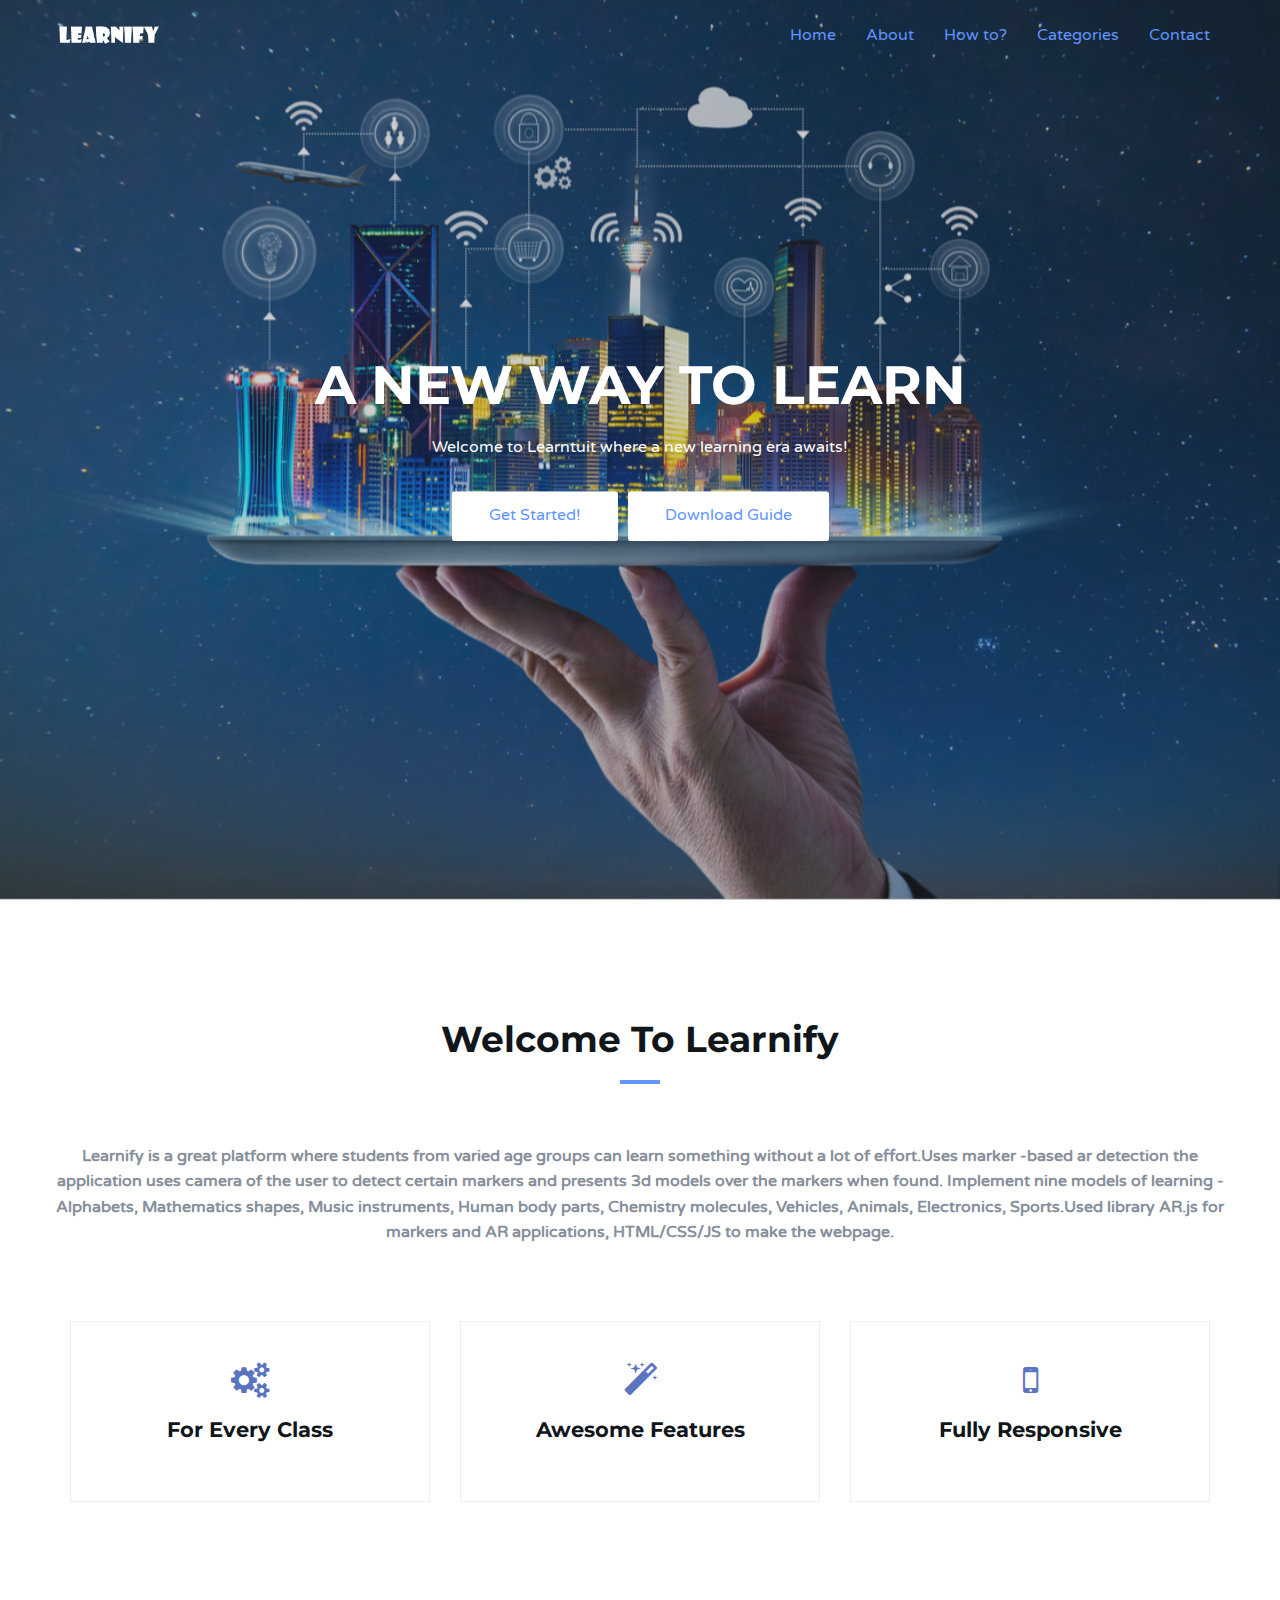
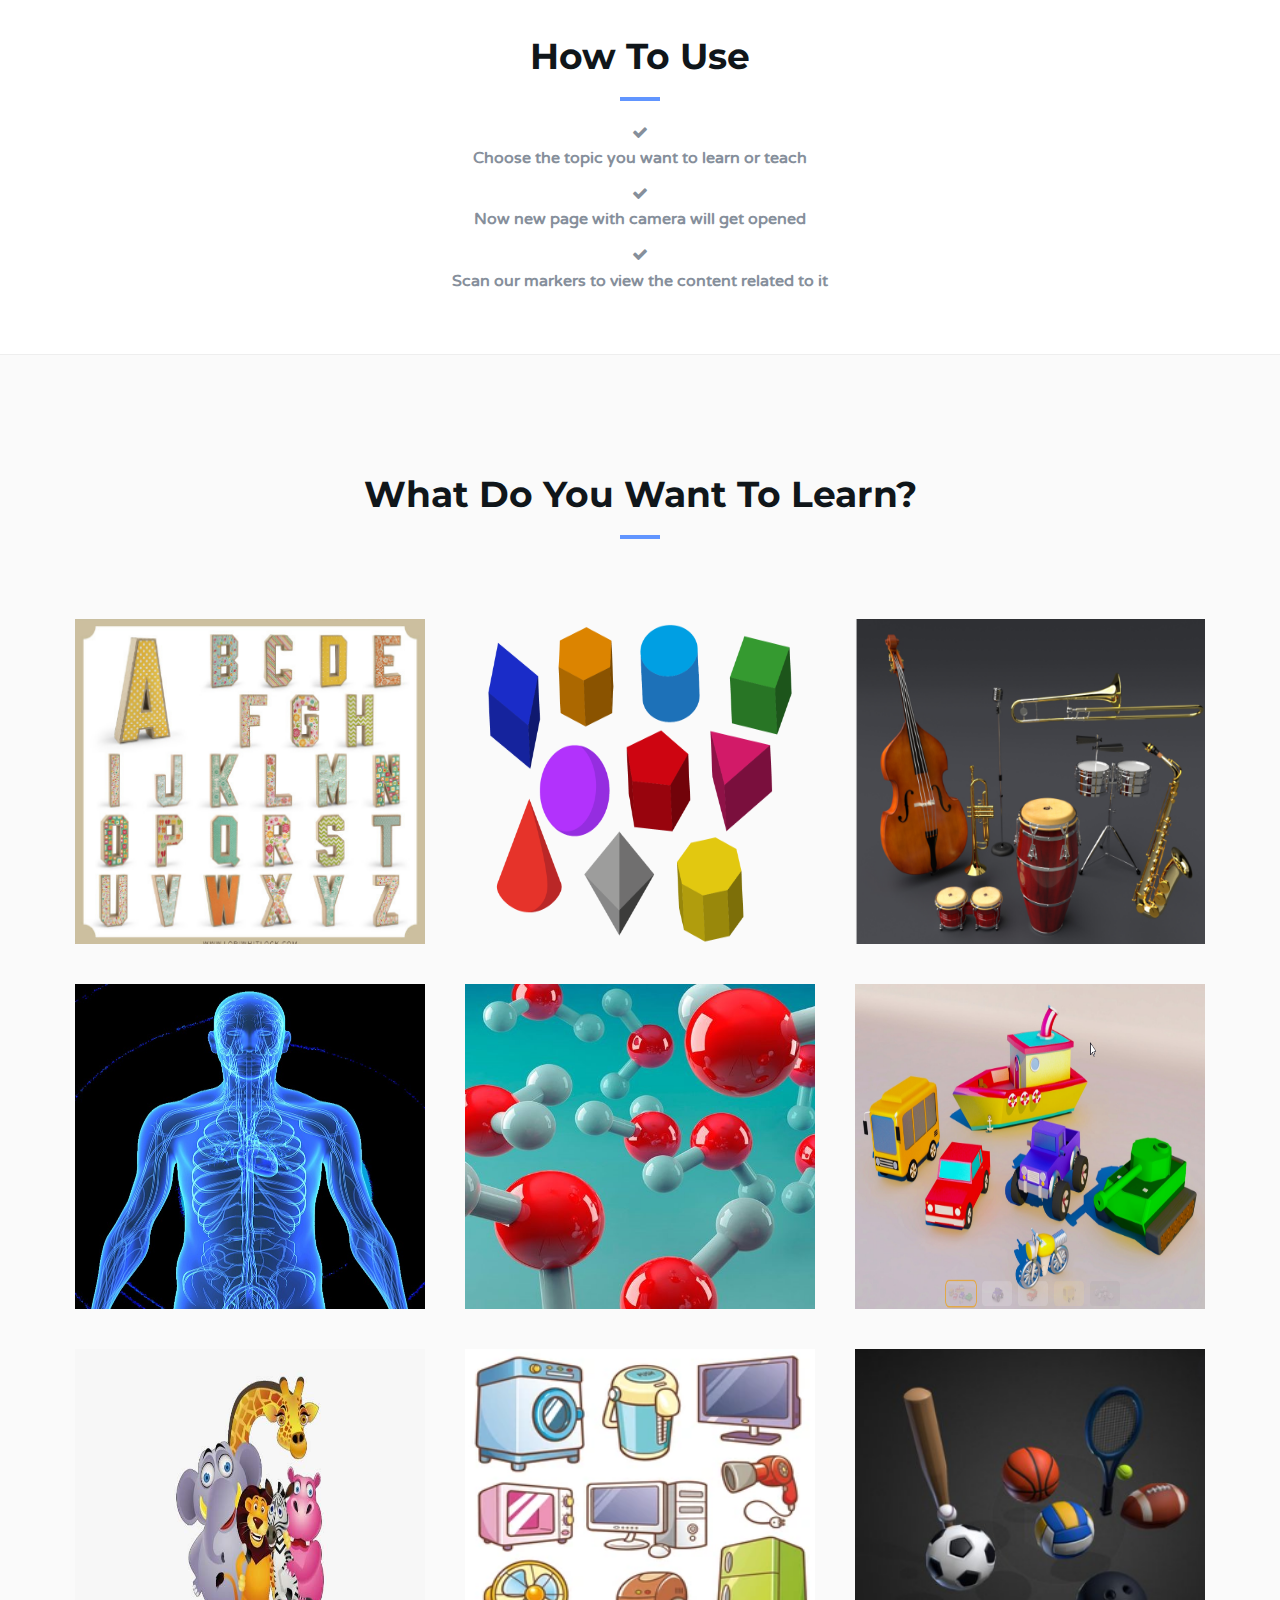
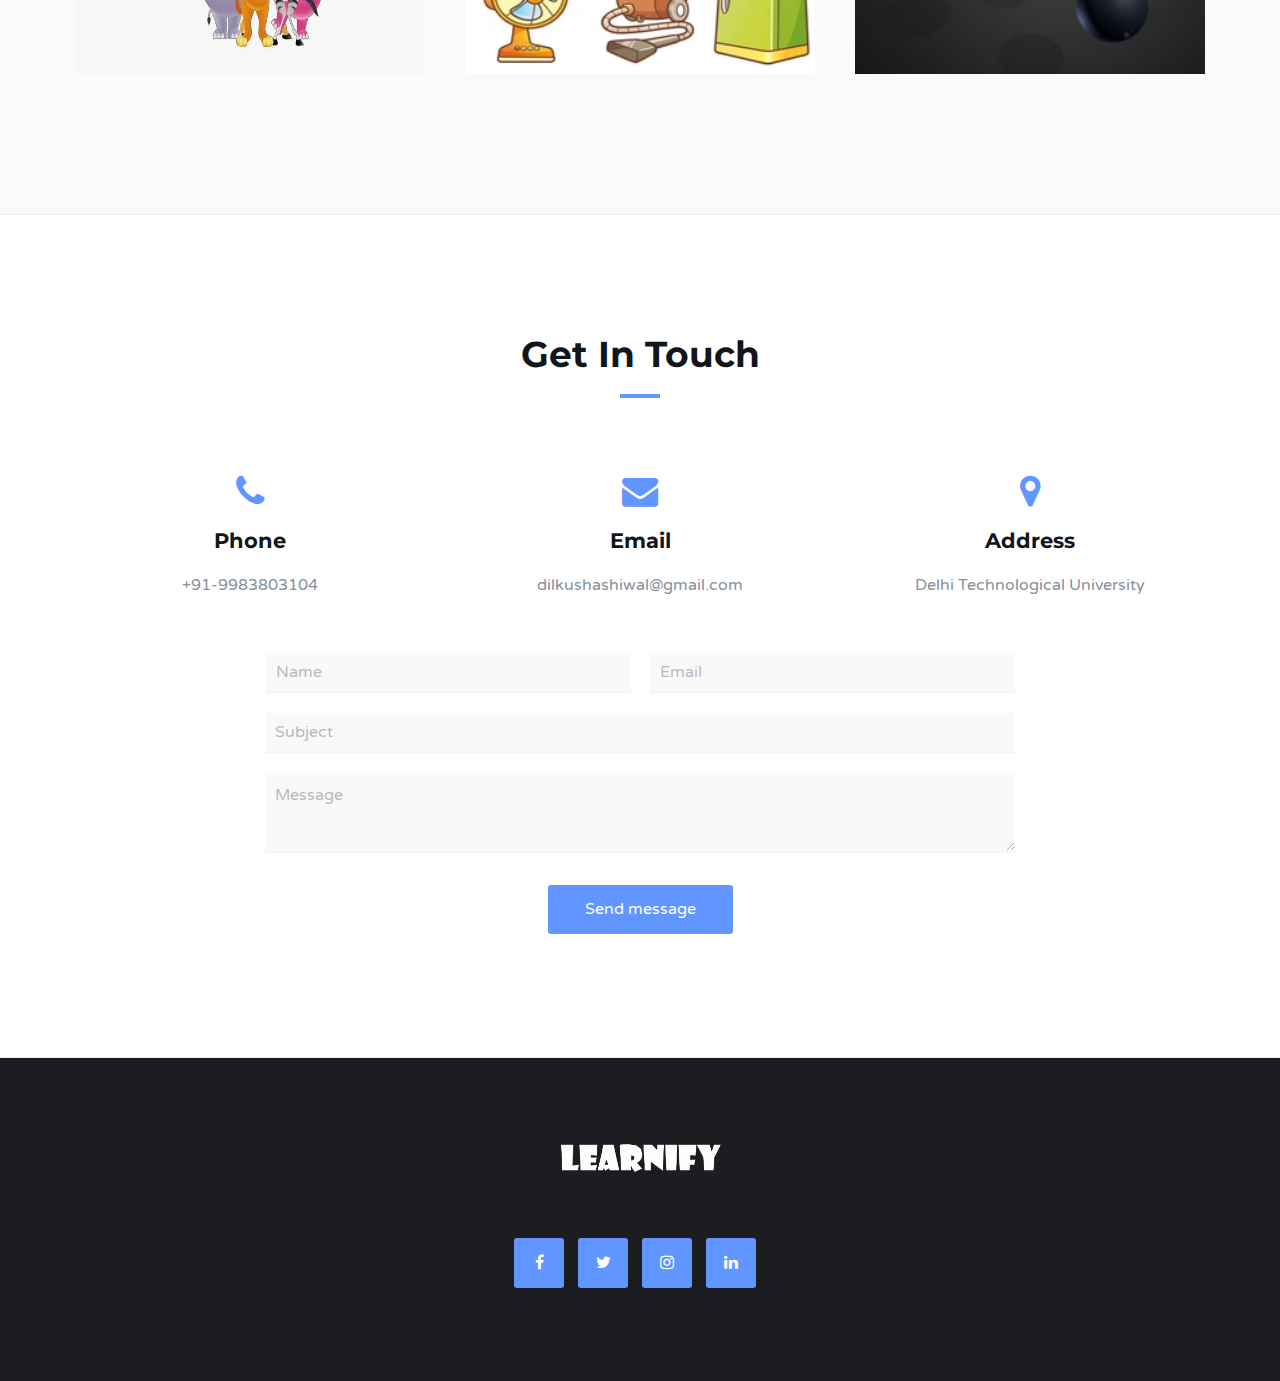
<file: index.html>
<!DOCTYPE html>
<html lang="en">

<head>
	<meta charset="utf-8">
	<meta http-equiv="X-UA-Compatible" content="IE=edge">
	<meta name="viewport" content="width=device-width, initial-scale=1">
	<!-- The above 3 meta tags *must* come first in the head; any other head content must come *after* these tags -->

	<title>Learnify</title>

	<!-- Google font -->
	<link href="https://fonts.googleapis.com/css?family=Montserrat:400,700%7CVarela+Round" rel="stylesheet">

	<!-- Bootstrap -->
	<link type="text/css" rel="stylesheet" href="Assets/css/bootstrap.min.css" />

	<!-- Owl Carousel -->
	<link type="text/css" rel="stylesheet" href="Assets/css/owl.carousel.css" />
	<link type="text/css" rel="stylesheet" href="Assets/css/owl.theme.default.css" />

	<!-- Magnific Popup -->
	<link type="text/css" rel="stylesheet" href="Assets/css/magnific-popup.css" />

	<!-- Font Awesome Icon -->
	<link rel="stylesheet" href="Assets/css/font-awesome.min.css">

	<!-- Custom stlylesheet -->
	<link type="text/css" rel="stylesheet" href="Assets/css/style.css" />

	<!-- HTML5 shim and Respond.js for IE8 support of HTML5 elements and media queries -->
	<!-- WARNING: Respond.js doesn't work if you view the page via file:// -->
	<!--[if lt IE 9]>
		<script src="https://oss.maxcdn.com/html5shiv/3.7.3/html5shiv.min.js"></script>
		<script src="https://oss.maxcdn.com/respond/1.4.2/respond.min.js"></script>
	<![endif]-->
</head>

<body>
	<!-- Header -->
	<header id="home">
		<!-- Background Image -->
		<div class="bg-img" style="background-image: url('Assets/img/home.jpg');">
			<div class="overlay"></div>
		</div>
		<!-- /Background Image -->

		<!-- Nav -->
		<nav id="nav" class="navbar nav-transparent">
			<div class="container">

				<div class="navbar-header">
					<!-- Logo -->
					<div class="navbar-brand">
						<a href="index.html">
							<img class="logo" src="Assets/img/learnify.png" alt="logo">
							<img class="logo-alt" src="Assets/img/learnify-alt.png" alt="logo">
						</a>
					</div>
					<!-- /Logo -->

					<!-- Collapse nav button -->
					<div class="nav-collapse">
						<span></span>
					</div>
					<!-- /Collapse nav button -->
				</div>

				<!--  Main navigation  -->
				<ul class="main-nav nav navbar-nav navbar-right">
					<li><a href="#home">Home</a></li>
					<li><a href="#about">About</a></li>
					<li><a href="#features">How to?</a></li>
					<li><a href="#topics">Categories</a></li>
					<li><a href="#contact">Contact</a></li>
				</ul>
				<!-- /Main navigation -->

			</div>
		</nav>
		<!-- /Nav -->

		<!-- home wrapper -->
		<div class="home-wrapper">
			<div class="container">
				<div class="row">

					<!-- home content -->
					<div class="col-md-10 col-md-offset-1">
						<div class="home-content">
							<h1 class="white-text">A new way to learn</h1>
							<p class="white-text">Welcome to Learntuit where a new learning era awaits!
							</p>
							<button class="white-btn"><a href="#topics">Get Started!</a></button>
							<button class="white-btn"><a href="./learnify-Guide.pdf" download="learnifyGuide">Download Guide</a></button>
							<!-- <button class="main-btn"><a href="howto.html" style="color:#ffff">Guide</a></button> -->
						</div>
					</div>
					<!-- /home content -->

				</div>
			</div>
		</div>
		<!-- /home wrapper -->

	</header>
	<!-- /Header -->

	<!-- About -->
	 <div id="about" class="section md-padding">

		<div class="container">

			<div class="row">

				<div class="section-header text-center">
					<h2 class="title">Welcome to Learnify</h2>
				</div> 
				<div class="section-header text-center">
					<b>Learnify is a great platform where students from varied age groups can learn something without a lot of effort.Uses marker -based ar detection the application uses camera of the user to detect certain markers and presents 3d models over the markers when found.
					 Implement nine models of learning - Alphabets, Mathematics shapes, Music instruments, Human body parts, Chemistry molecules, Vehicles, Animals, Electronics, Sports.Used library AR.js for markers and AR applications, HTML/CSS/JS to make the webpage.</b></div>

				<div class="col-md-4">
					<div class="about">
						<i class="fa fa-cogs"></i>
						<h3>For Every Class</h3>
						<p></p>
					</div>
				</div>
				
				<div class="col-md-4">
					<div class="about">
						<i class="fa fa-magic"></i>
						<h3>Awesome Features</h3>
						<p></p>
					</div>
				</div>
				
				<div class="col-md-4">
					<div class="about">
						<i class="fa fa-mobile"></i>
						<h3>Fully Responsive</h3>
						<p></p>
					</div>
				</div> 

			</div> 

		</div> 

	</div> 
	<!-- /About -->
    <!-- How to use -->
	<div class="section-header text-center">
		<h2 class="title">How to use</h2>
	
	     <div>
		      <i class="fa fa-check"></i>
		      <p><b>Choose the topic you want to learn or teach</b></p>
	     </div>
	     <div>
		      <i class="fa fa-check"></i>
		      <p><b>Now new page with camera will get opened</b></p>
	     </div>
	     <div>
		      <i class="fa fa-check"></i>
		      <p><b>Scan our markers to view the content related to it</b></p>
	     </div>
	</div>
    <!--How to use -->
	<!-- Categories -->
	<div id="topics" class="section md-padding bg-grey">

		<!-- Container -->
		<div class="container">

			<!-- Row -->
			<div class="row">

				<!-- Section header -->
				<div class="section-header text-center">
					<h2 class="title">What do you want to learn?</h2>
				</div>
			
				<!-- /Section header -->

				<!-- Work Alphabets -->
				<div class="col-md-4 col-xs-6 work">
					<img class="img-responsive" src="Assets/img/categories/alphabets.png" alt="">
					<div class="overlay"></div>
					<div class="work-content">
						<span>Category</span>
						<h3>Alphabets</h3>
						<div class="work-link">
							<a href="./categories/alphabets.html" target="_blank"><i class="fa fa-external-link"></i></a>
						</div>
					</div>
				</div>
				<!-- /Work -->

				<!-- Work Shapes-->
				<div class="col-md-4 col-xs-6 work">
					<img class="img-responsive" src="Assets/img/categories/shapes.png" alt="">
					<div class="overlay"></div>
					<div class="work-content">
						<span>Category</span>
						<h3>Shapes</h3>
						<div class="work-link">
							<a href="./categories/shapes.html" target="_blank"><i class="fa fa-external-link"></i></a>
						</div>
					</div>
				</div>
				<!-- /Work -->

				<!-- Work Music instuments-->
				<div class="col-md-4 col-xs-6 work">
					<img class="img-responsive" src="Assets/img/categories/music instrument .png" alt="">
					<div class="overlay"></div>
					<div class="work-content">
						<span>Category</span>
						<h3>Music instuments</h3>
						<div class="work-link">
							<a href="./categories/instruments.html" target="_blank"><i class="fa fa-external-link"></i></a>
						</div>
					</div>
				</div>
				<!-- /Work -->

				<!-- Work Human body Parts-->
				<div class="col-md-4 col-xs-6 work">
					<img class="img-responsive" src="Assets/img/categories/body.jpg" alt="">
					<div class="overlay"></div>
					<div class="work-content">
						<span>Category</span>
						<h3>Human Body Parts</h3>
						<div class="work-link">
							<a href="./categories/humanbody.html" target="_blank"><i class="fa fa-external-link"></i></a>
						</div>
					</div>
				</div>
				<!-- /Work -->

				<!-- Work Chemistry-->
				<div class="col-md-4 col-xs-6 work">
					<img class="img-responsive" src="Assets/img/categories/molecules.jpg" alt="">
					<div class="overlay"></div>
					<div class="work-content">
						<span>Category</span>
						<h3>Molecules</h3>
						<div class="work-link">
							<a href="./categories/molecules.html" target="_blank"><i class="fa fa-external-link"></i></a>
						</div>
					</div>
				</div>
				<!-- /Work -->

				<!-- Work Vehicles-->
				<div class="col-md-4 col-xs-6 work">
					<img class="img-responsive" src="Assets/img/categories/vehicyles.png" alt="">
					<div class="overlay"></div>
					<div class="work-content">
						<span>Category</span>
						<h3>Vehicles</h3>
						<div class="work-link">
							<a href="./categories/vehicles.html" target="_blank"><i class="fa fa-external-link"></i></a>
						</div>
					</div>
				</div>
				<!-- /Work -->

				<!-- Work Animals-->
				<div class="col-md-4 col-xs-6 work">
					<img class="img-responsive" src="Assets/img/categories/animals.png" alt="">
					<div class="overlay"></div>
					<div class="work-content">
						<span>Category</span>
						<h3>Animals</h3>
						<div class="work-link">
							<a href="./categories/animals.html" target="_blank"><i class="fa fa-external-link"></i></a>
						</div>
					</div>
				</div>
				<!-- /Work -->

				<!-- Work Electronic-->
				<div class="col-md-4 col-xs-6 work">
					<img class="img-responsive" src="Assets/img/categories/electronics.png" alt="">
					<div class="overlay"></div>
					<div class="work-content">
						<span>Category</span>
						<h3>Electronics</h3>
						<div class="work-link">
							<a href="./categories/electronics.html" target="_blank"><i class="fa fa-external-link"></i></a>
						</div>
					</div>
				</div>
				<!-- /Work -->
				
				<!-- Work Sports-->
				<div class="col-md-4 col-xs-6 work">
					<img class="img-responsive" src="Assets/img/categories/sports.png" alt="">
					<div class="overlay"></div>
					<div class="work-content">
						<span>Category</span>
						<h3>Sports</h3>
						<div class="work-link">
							<a href="./categories/sports.html" target="_blank"><i class="fa fa-external-link"></i></a>
						</div>
					</div>
				</div>
				<!-- /Work -->
				

			</div>
			<!-- /Row -->

		</div>
		<!-- /Container -->

	</div>
	<!-- Categories -->

	<!-- Contact -->
	<div id="contact" class="section md-padding">

		<!-- Container -->
		<div class="container">

			<!-- Row -->
			<div class="row">

				<!-- Section-header -->
				<div class="section-header text-center">
					<h2 class="title">Get in touch</h2>
				</div>
				<!-- /Section-header -->

				<!-- contact -->
				<div class="col-sm-4">
					<div class="contact">
						<i class="fa fa-phone"></i>
						<h3>Phone</h3>
						<p>+91-9983803104</p>
					</div>
				</div>
				<!-- /contact -->

				<!-- contact -->
				<div class="col-sm-4">
					<div class="contact">
						<i class="fa fa-envelope"></i>
						<h3>Email</h3>
						<p>dilkushashiwal@gmail.com</p>
					</div>
				</div>
				<!-- /contact -->

				<!-- contact -->
				<div class="col-sm-4">
					<div class="contact">
						<i class="fa fa-map-marker"></i>
						<h3>Address</h3>
						<p>Delhi Technological University</p>
					</div>
				</div>
				<!-- /contact -->

				<!-- contact form -->
				<div class="col-md-8 col-md-offset-2">
					<form class="contact-form">
						<input type="text" class="input" placeholder="Name">
						<input type="email" class="input" placeholder="Email">
						<input type="text" class="input" placeholder="Subject">
						<textarea class="input" placeholder="Message"></textarea>
						<button class="main-btn">Send message</button>
					</form>
				</div>
				<!-- /contact form -->

			</div>
			<!-- /Row -->

		</div>
		<!-- /Container -->

	</div>
	<!-- /Contact -->

	<hr style="line-height: 1px; margin: 0%;">
	<!-- Footer -->
	<footer id="footer" class="sm-padding bg-dark">
		<!-- Container -->
		<div class="container">

			<!-- Row -->
			<div class="row">

				<div class="col-md-12">

					<!-- footer logo -->
					<div class="footer-logo">
						<a href="index.html"><img src="Assets/img/learnify-alt.png" alt="logo"></a>
					</div>
					<!-- /footer logo -->

					<!-- footer follow -->
					<ul class="footer-follow">
						<li><a href="https://www.facebook.com/m.ashiwal.3"><i class="fa fa-facebook"></i></a></li>
						<li><a href="https://twitter.com/dilkush_ashiwal"><i class="fa fa-twitter"></i></a></li>
						<li><a href="https://www.instagram.com/_heart_happy_1/"><i class="fa fa-instagram"></i></a></li>
						<li><a href="https://www.linkedin.com/in/dilkush-saini-5145b2197/"><i class="fa fa-linkedin"></i></a></li>
						<!--<li><a href="https://github.com/dilkushashiwal"><i class="fa fa-github"></i></a></li>-->
					</ul>
					<!-- /footer follow -->

				</div>

			</div>
			<!-- /Row -->

		</div>
		<!-- /Container -->

	</footer>
	<!-- /Footer -->


</body>

</html>
</file>
<file: Assets/css/style.css>
/*
  Theme: Name
  Author: yaminncco


Colors:
	Body 		: #868F9B
	Headers 	: #10161A
	Primary 	: #6195FF
	Dark        : #FCFCFF
	Grey 		: #F4F4F4 #FAFAFA #EEE

Fonts: Montserrat Varela Round

Table OF Contents
------------------------------------
1 > General
2 > Logo
3 > Navigation
4 > Header
5 > About
6 > How to use 
7 > Cotegories
8 > Contact
9 > Footer
------------------------------------*/

/*------------------------------------*\
	General
\*------------------------------------*/


/* -- typography -- */

body {
    font-family: 'Varela Round', sans-serif;
    font-size: 16px;
    line-height: 1.6;
    overflow-x: hidden;
    color: #868F9B;
}

h1, h2, h3, h4, h5, h6 {
    font-family: 'Montserrat', sans-serif;
    font-weight: 700;
    margin-top: 0px;
    margin-bottom: 20px;
    color: #10161A;
}

h1 {
    font-size: 54px;
}

h2 {
    font-size: 36px;
}

h3 {
    font-size: 21px;
}

h4 {
    font-size: 18px;
}

h5 {
    font-size: 16px;
}

a {
    color: #6195FF;
    text-decoration: none;
    -webkit-transition: 0.2s opacity;
    transition: 0.2s opacity;
}

a:hover, a:focus {
    text-decoration: none;
    outline: none;
    opacity: 0.8;
    color: #6195FF;
}

.main-color {
    color: #6195FF;
}

.white-text {
    color: #FFF;
}

::-moz-selection {
    background-color: #6195FF;
    color: #FFF;
}

::selection {
    background-color: #6195FF;
    color: #FFF;
}

ul, ol {
    margin: 0;
    padding: 0;
    list-style: none
}

/* -- section  -- */

.section {
    position: relative;
}

.md-padding {
    padding-top: 120px;
    padding-bottom: 120px;
}

.sm-padding {
    padding-top: 60px;
    padding-bottom: 60px;
}


/* --  background section  -- */

.bg-grey {
    background-color: #FAFAFA;
    border-top: 1px solid #EEE;
    border-bottom: 1px solid #EEE;
}

.bg-dark {
    background-color: #1C1D21;
}


/* --  background image section  -- */

.bg-img {
    position: absolute;
    left: 0;
    top: 0;
    right: 0;
    bottom: 0;
    z-index: -1;
    background-position: center;
    background-size: cover;
    background-attachment: fixed;
}

.bg-img .overlay {
    position: absolute;
    left: 0;
    top: 0;
    right: 0;
    bottom: 0;
    opacity: .8;
    background: #45484c57;
    /* background: rgb(69 72 76 / 65%); */
}


/* --  section header  -- */

.section-header {
    position: relative;
    margin-bottom: 60px;
}

.section-header .title {
    text-transform: capitalize;
}

.title:after {
    content:"";
  	display:block;
  	height:4px;
  	width:40px;
  	background-color: #6195FF;
    margin-top: 20px;
}

.text-center .title:after {
    margin: 20px auto 0px;
}

/* --  Input  -- */

input[type="text"], input[type="email"], input[type="password"], input[type="number"], input[type="date"], input[type="url"], input[type="tel"], textarea {
    height: 40px;
    width: 100%;
    border: none;
	  background: #F4F4F4;
    border-bottom: 2px solid #EEE;
    color: #354052;
    padding: 0px 10px;
    opacity: 0.5;
    -webkit-transition: 0.2s border-color, 0.2s opacity;
    transition: 0.2s border-color, 0.2s opacity;
}

textarea {
    padding: 10px 10px;
    min-height: 80px;
    resize: vertical;
}

input[type="text"]:focus, input[type="email"]:focus, input[type="password"]:focus, input[type="number"]:focus, input[type="date"]:focus, input[type="url"]:focus, input[type="tel"]:focus, textarea:focus {
    border-color: #6195FF;
    opacity: 1;
}

/* --  Buttons  -- */

.main-btn, .white-btn, .outline-btn {
    display: inline-block;
    padding: 10px 35px;
    margin: 3px;
    border: 2px solid transparent;
    border-radius: 3px;
    -webkit-transition: 0.2s opacity;
    transition: 0.2s opacity;
}

.main-btn {
    background: #6195FF;
    color: #FFF;
}

.white-btn {
    background: #FFF;
    color: #10161A !important;
}

.outline-btn {
    background: transparent;
    color: #6195FF !important;
    border-color: #6195FF;
}

.main-btn:hover, .white-btn:hover, .outline-btn:hover {
    opacity: 0.8;
}

/*------------------------------------*\
	Logo
\*------------------------------------*/

.navbar-brand {
    padding: 0;
}

.navbar-brand .logo, .navbar-brand .logo-alt {
    max-height: 50px;
    display: block;
}

#nav:not(.nav-transparent):not(.fixed-nav) .navbar-brand .logo-alt {
	display: none;
}

#nav.nav-transparent:not(.fixed-nav) .navbar-brand .logo {
	display: none;
}

#nav.fixed-nav .navbar-brand .logo-alt {
    display: none;
}

@media only screen and (max-width: 767px) {
    #nav.nav-transparent .navbar-brand .logo-alt {
        display: none !important;
    }
    #nav.nav-transparent .navbar-brand .logo {
        display: block !important;
    }
}

/*------------------------------------*\
	Navigation
\*------------------------------------*/

#nav {
    padding: 10px 0px;
    background: #FFF;
    -webkit-transition: 0.2s padding;
    transition: 0.2s padding;
    z-index: 999;
}

#nav.navbar {
    border: none;
    border-radius: 0;
    margin-bottom: 0px;
}

#nav.fixed-nav {
    position: fixed;
    left: 0;
    right: 0;
    padding: 0px 0px;
    background-color: #FFF !important;
    border-bottom: 1px solid #EEE;
}

#nav.nav-transparent {
    background: transparent;
}


/* -- mobile nav -- */

@media only screen and (max-width: 767px) {
    #nav {
        padding: 0px 0px;
    }
    #nav.nav-transparent {
        background: #FFF;
    }
    .main-nav {
        position: fixed;
        right: 0;
        height: calc(100vh - 80px);
        -webkit-box-shadow: 0px 80px 0px 0px #1C1D21;
        box-shadow: 0px 80px 0px 0px #1C1D21;
        max-width: 250px;
        width: 0%;
        -webkit-transform: translateX(100%);
        -ms-transform: translateX(100%);
        transform: translateX(100%);
        margin: 0;
        overflow-y: auto;
        background: #1C1D21;
        -webkit-transition: 0.2s all;
        transition: 0.2s all;
    }
    #nav.open .main-nav {
        -webkit-transform: translateX(0%);
        -ms-transform: translateX(0%);
        transform: translateX(0%);
        width: 100%;
    }
    .main-nav li {
        border-top: 1px solid rgba(250, 250, 250, 0.1);
    }
    .main-nav li a {
        display: block;
        color: #FFF;
        -webkit-transition: 0.2s all;
        transition: 0.2s all;
    }
    .main-nav>li.active {
        border-left: 6px solid #6195FF;
    }
    .main-nav li a:hover, .main-nav li a:focus {
        background-color: #6195FF;
        color: #FFF;
        opacity: 1;
    }
    .has-dropdown>a:after {
        content: "\f054";
        font-family: 'FontAwesome';
        float: right;
        -webkit-transition: 0.2s -webkit-transform;
        transition: 0.2s -webkit-transform;
        transition: 0.2s transform;
        transition: 0.2s transform, 0.2s -webkit-transform;
    }
    .dropdown {
        opacity: 0;
        visibility: hidden;
        height: 0;
        background: rgba(250, 250, 250, 0.1);
    }
    .dropdown li a {
        padding: 6px 10px;
    }
    .has-dropdown.open-drop>a:after {
        -webkit-transform: rotate(90deg);
        -ms-transform: rotate(90deg);
        transform: rotate(90deg);
    }
    .has-dropdown.open-drop>.dropdown {
        opacity: 1;
        visibility: visible;
        height: auto;
        -webkit-transition: 0.2s all;
        transition: 0.2s all;
    }
}

/*------------------------------------*\
	Header
\*------------------------------------*/

header {
    position: relative;
}

#home {
    height: 100vh;
}

#home .home-wrapper {
    position: absolute;
    left: 0px;
    right: 0px;
    top: 50%;
    -webkit-transform: translateY(-50%);
    -ms-transform: translateY(-50%);
    transform: translateY(-50%);
    text-align: center;
}

.home-content h1 {
  text-transform: uppercase;
}
.home-content button {
  margin-top: 20px;
}

.header-wrapper h2 {
    display: inline-block;
    margin-bottom: 0px;
}

.header-wrapper .breadcrumb {
    float: right;
    background: transparent;
    margin-bottom: 0px;
}

.header-wrapper .breadcrumb .breadcrumb-item.active {
    color: #868F9B;
}

.breadcrumb>li+li:before {
    color: #868F9B;
}

/*------------------------------------*\
	About
\*------------------------------------*/

.about {
    position: relative;
    text-align: center;
    padding: 40px 20px;
    border: 1px solid #EEE;
    margin: 15px 0px;
}

.about i {
    font-size: 36px;
    color: #5b74c0;
    margin-bottom: 20px;
}

.about:after {
    content: "";
    background-color: #1C1D21;
    position: absolute;
    left: 0;
    top: 0;
    bottom: 0;
    width: 0%;
    z-index: -1;
    -webkit-transition: 0.2s width;
    transition: 0.2s width;
}

.about:hover:after {
    width: 100%;
}

.about h3 {
    -webkit-transition: 0.2s color;
    transition: 0.2s color;
}

.about:hover h3 {
    color: #fff;
}

/*------------------------------------*\
	Categories
\*------------------------------------*/

.work {
    position: relative;
    padding: 20px;
    display: flex;
}

.work img {
  width: 100%;
  height: 325px;
}

.work .overlay {
    background: #1C1D21;
    position: absolute;
    top: 0px;
    left: 0px;
    right: 0px;
    bottom: 0px;
    opacity: 0;
    -webkit-transition: 0.2s opacity;
    transition: 0.2s opacity;
    -webkit-transition-delay: 0.2s;
    transition-delay: 0.2s;
}

.work:hover .overlay {
    -webkit-transition-delay: 0s;
    transition-delay: 0s;
    opacity: 0.8;
}

.work .work-content {
    position: absolute;
    left: 25px;
    right: 25px;
    top: 50%;
    text-align: center;
    -webkit-transform: translateY(-50%);
    -ms-transform: translateY(-50%);
    transform: translateY(-50%);
}

.work .work-content h3 {
    -webkit-transform: translateY(100%);
    -ms-transform: translateY(100%);
    transform: translateY(100%);
    opacity: 0;
    color: #FFF;
    margin-bottom: 10px;
    -webkit-transition: 0.2s all;
    transition: 0.2s all;
    -webkit-transition-delay: 0.1s;
    transition-delay: 0.1s;
}

.work:hover .work-content h3 {
    -webkit-transform: translateY(0%);
    -ms-transform: translateY(0%);
    transform: translateY(0%);
    opacity: 1;
    -webkit-transition-delay: 0.1s;
    transition-delay: 0.1s;
}

.work .work-content span {
    display: block;
    text-transform: uppercase;
    -webkit-transform: translateY(100%);
    -ms-transform: translateY(100%);
    transform: translateY(100%);
    opacity: 0;
    color: #6195FF;
    margin-bottom: 5px;
    -webkit-transition: 0.2s all;
    transition: 0.2s all;
    -webkit-transition-delay: 0.2s;
    transition-delay: 0.2s;
}

.work:hover .work-content span {
    -webkit-transform: translateY(0%);
    -ms-transform: translateY(0%);
    transform: translateY(0%);
    opacity: 1;
    -webkit-transition-delay: 0s;
    transition-delay: 0s;
}

.work .work-link {
    text-align: center;
    margin-top: 20px;
    opacity: 0;
    -webkit-transition: 0.2s opacity;
    transition: 0.2s opacity;
}

.work .work-link a {
    display: inline-block;
    width: 50px;
    height: 50px;
    background-color: #6195FF;
    color: #FFF;
    line-height: 50px;
    text-align: center;
}

.work:hover .work-link {
    -webkit-transition-delay: 0.2s;
    transition-delay: 0.2s;
    opacity: 1;
}

/*------------------------------------*\
	Contact
\*------------------------------------*/

.contact {
    margin: 15px 0px;
    text-align: center;
}

.contact i {
    font-size: 36px;
    color: #6195FF;
    margin-bottom: 20px;
}

.contact-form {
    text-align: center;
    margin-top: 40px;
}

.contact-form .input {
    margin-bottom: 20px;
}


.contact-form .input:nth-child(1), .contact-form .input:nth-child(2) {
    width: calc(50% - 10px);
}

.contact-form .input:nth-child(2) {
    margin-left: 15px;
}

/*------------------------------------*\
	Footer
\*------------------------------------*/

#footer {
    position: relative;
}

.footer-logo {
    text-align: center;
    margin-bottom: 40px;
}

.footer-logo>a>img {
    max-height: 80px;
}

.footer-follow {
    text-align: center;
    margin-bottom: 20px;
}

.footer-follow li {
    display: inline-block;
    margin-right: 10px;
    margin-bottom: 13px;
}

.footer-follow li a {
  display: inline-block;
  width: 50px;
  height: 50px;
  line-height: 50px;
  text-align: center;
  border-radius: 3px;
  background-color: #6195FF;
  color:#FFF;
}

.footer-copyright p {
    text-align: center;
    font-size: 14px;
    text-transform: uppercase;
    margin: 0;
}
</file>
